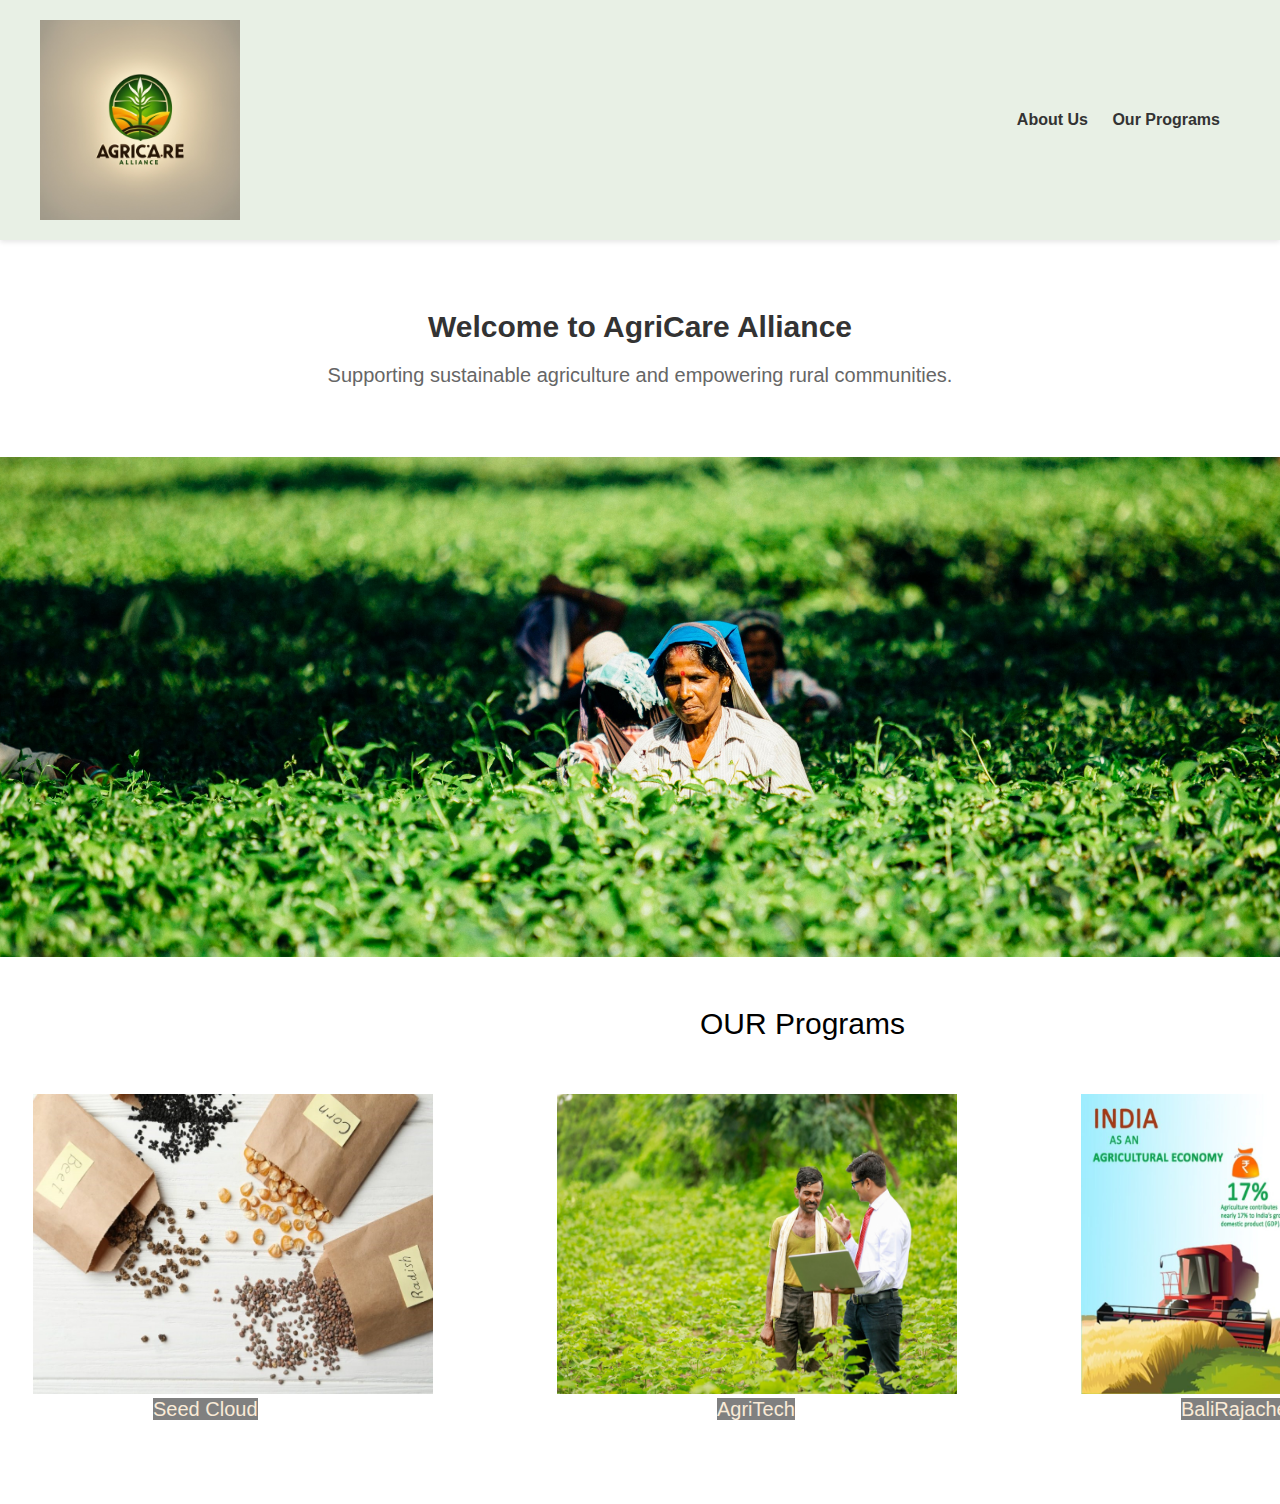
<file: index.html>
<!DOCTYPE html>
<html lang="en">
<head>
  <meta charset="UTF-8">
  <meta name="viewport" content="width=device-width, initial-scale=1.0">
  <title>AgriCare Alliance</title>
  <link rel="stylesheet" href="Agri.css">
</head>
<body>

  <header>
    <div class="container">
      <img src="Agricare.jpg" alt="AgriCare Alliance Logo" class="logo">
      <nav>
        <ul>
          <li class="dropdown">
            <a>About Us</a>
            <ul class="dropdown-content">
              <li><a href="vismis.html">Our Mission</a></li>
              <li><a href="vismis.html">Our Vision</a></li>
            </ul>
          </li>
       
          <li><a href="Program.html">Our Programs</a></li>
        </ul>
      </nav>
    </div>
  </header>

  <main>
    <section class="hero">
      <h1>Welcome to AgriCare Alliance</h1>
      <p>Supporting sustainable agriculture and empowering rural communities.</p>
      
    </section>

   <div class="bgimg1">
    

   </div>

   <div style="margin-top: 50px; ">
    <span style="font-size:30px; margin-left: 700px; ">OUR Programs</span>
   </div>
   <div style="margin-top: 50px;">

        <table>
            <tr>
                <td >
                    <img style="margin-left: 30px;" src="seed.jpg" alt="seed" height="300px" width="400px">
                    <br><span style="color: antiquewhite; background-color: grey; margin-left: 150px; font-size: 20px;">Seed Cloud</span>
                </td>
                <td >
                    <img style="margin-left: 120px;" src="agritech.jpg" alt="agritech" height="300px" width="400px">
                    <br><span style="color: antiquewhite; background-color: grey; margin-left: 280px; font-size: 20px;">AgriTech</span>
                </td>
                <td >
                    <img style="margin-left: 120px;" src="agriculture-economy.jpg" alt="agritech" height="300px" width="400px">
                    <br><span style="color: antiquewhite; background-color: grey; margin-left: 220px; font-size: 20px;">BaliRajache Arthashastra</span>
                </td>
            </tr>
        </table>
   </div>
   <div style="margin-top: 80px;"></div>
  </main>

 </body>
</html>
</file>
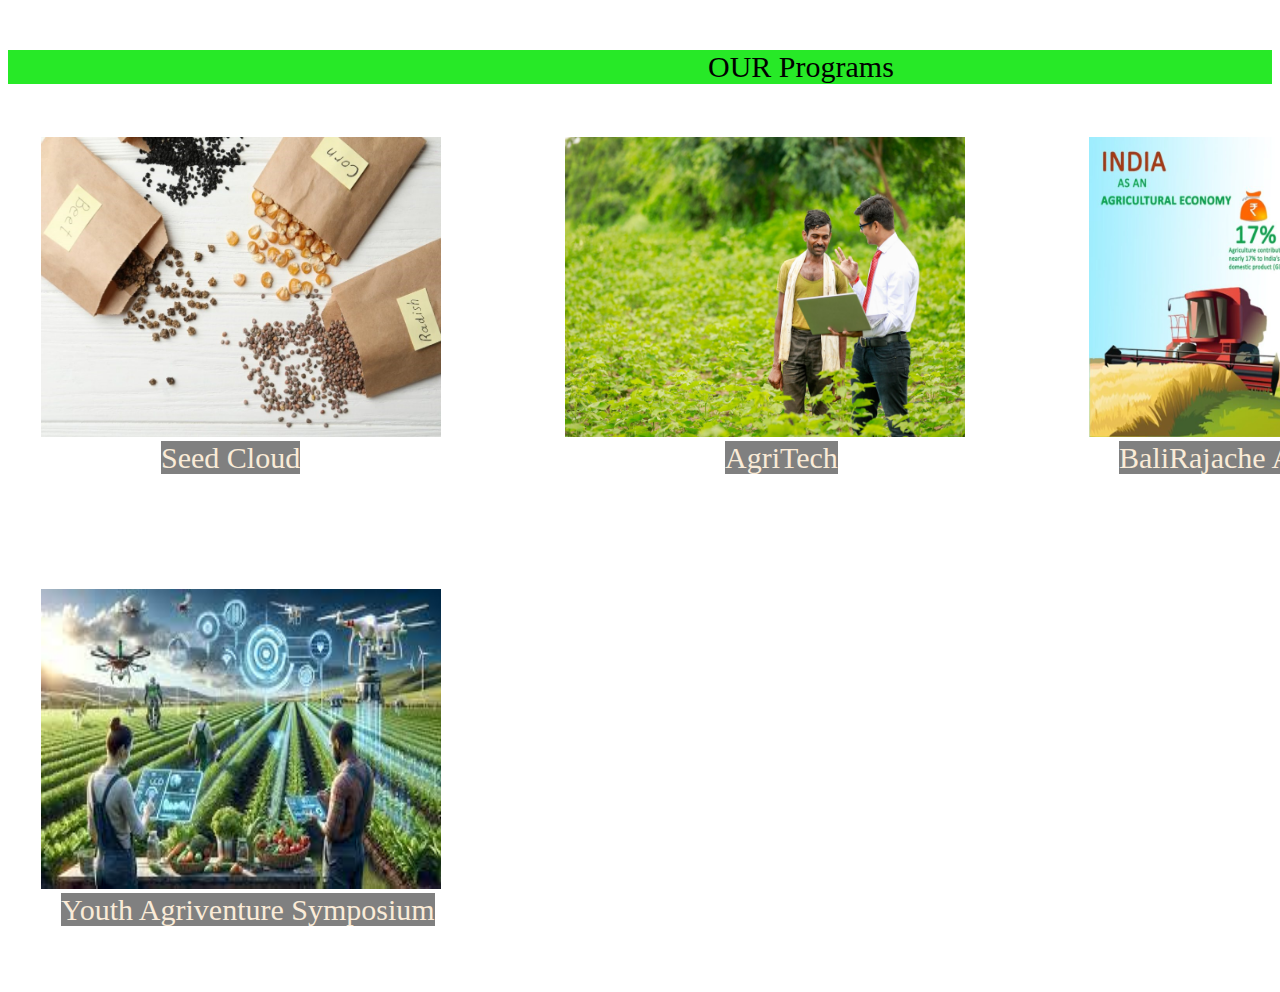
<file: Program.html>
<!DOCTYPE html>
<html lang="en">

<head>
    <meta charset="UTF-8">
    <meta name="viewport" content="width=device-width, initial-scale=1.0">
    <title>AgriCare Alliance</title>

</head>

<body>

    </div>

    <div style="margin-top: 50px; background-color: rgb(39, 233, 39);">
        <span style="font-size:30px; margin-left: 700px; ">OUR Programs</span>
    </div>
    <div style="margin-top: 50px;">

        <table>
            <tr>
                <td>
                    <img style="margin-left: 30px;" src="seed.jpg" alt="seed" height="300px"
                        width="400px">
                    <br><span
                        style="color: antiquewhite; background-color: grey; margin-left: 150px; font-size:30px;">Seed
                        Cloud</span><br>
                    
                </td>
                <td>
                    <img style="margin-left: 120px;" src="agritech.jpg" alt="agritech" height="300px"
                        width="400px">
                    <br><span
                        style="color: antiquewhite; background-color: grey; margin-left: 280px; font-size:30px;">AgriTech</span><br>
                       
                </td>
                <td>
                    <img style="margin-left: 120px;" src="agriculture-economy.jpg" alt="agritech"
                        height="300px" width="400px">
                    <br><span
                        style="color: antiquewhite; background-color: grey; margin-left: 150px; font-size:30px;">BaliRajache
                        Arthashastra</span><br>
                </td>
            </tr>
            
        </table><br><br><br><br><br><br>

        <table>
            <tr>
                <td>
                    
                    <img style="margin-left: 30px;" src="youth.jpg" alt="agritech"
                        height="300px" width="400px">
                    <br><span
                        style="color: antiquewhite; background-color: grey; margin-left: 50px; font-size:30px;">Youth Agriventure Symposium
                        </span><br>
                </td>
            </tr>
        </table><br><br><br>
    </div>
</body>

</html>
</file>
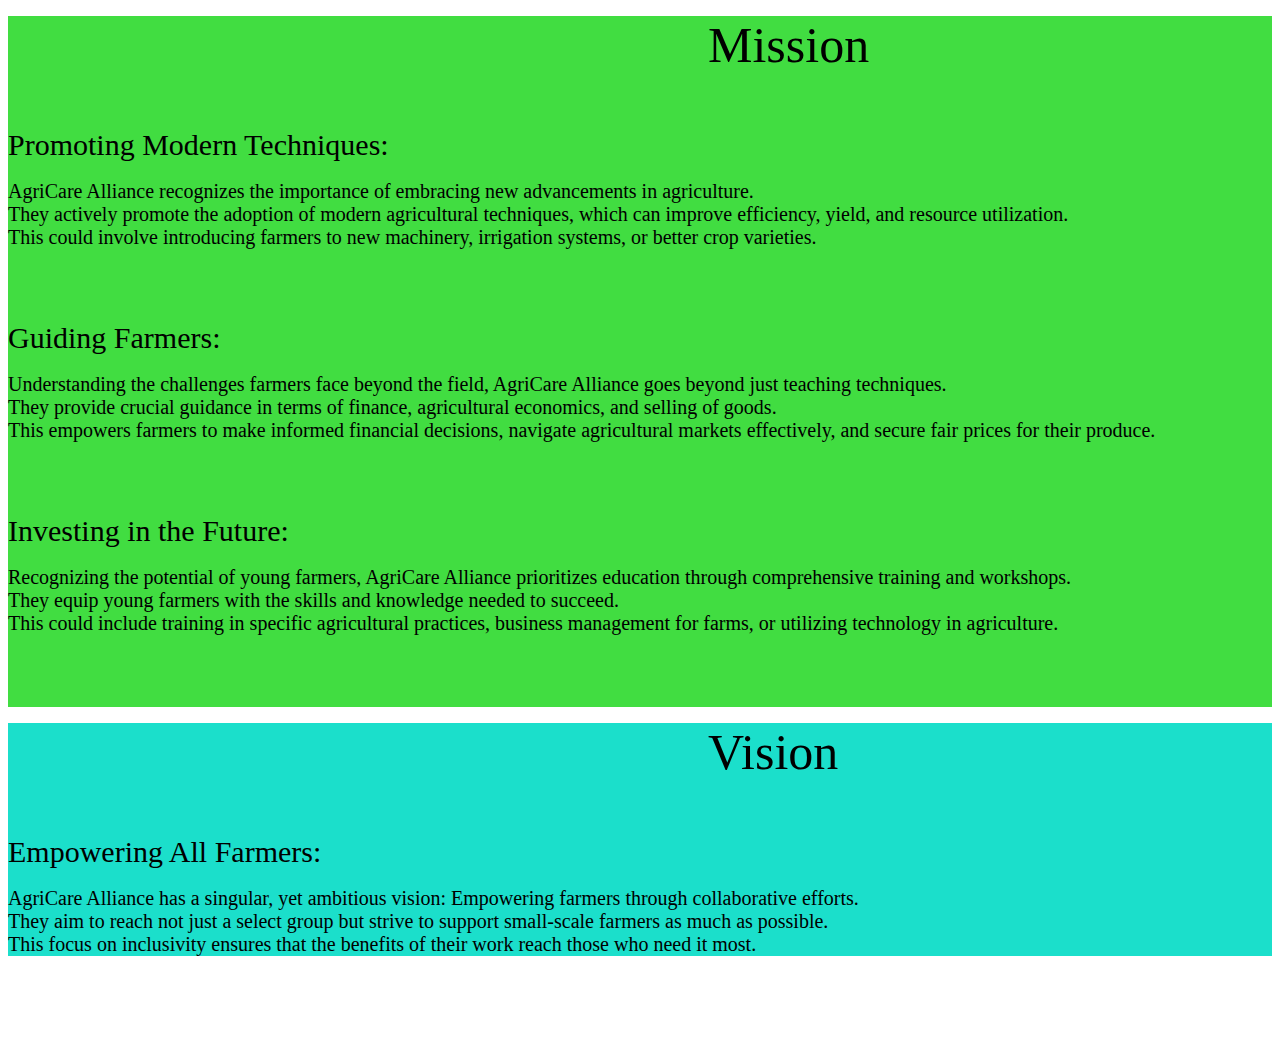
<file: vismis.html>
<!DOCTYPE html>
<html lang="en">
<head>
  <meta charset="UTF-8">
  <meta name="viewport" content="width=device-width, initial-scale=1.0">
  <title>Vision and Mission</title>
  
</head>
<body>

    <p style="background-color: rgb(65, 221, 65);">
        <span style="font-size: 50px; margin-left: 700px;">Mission</span><br><br><br><br>
        <span style="font-size: 30px;">Promoting Modern Techniques:</span><br><br>
       <span style="font-size: 20px;"> AgriCare Alliance recognizes the importance of embracing new advancements in agriculture.<br>
        They actively promote the adoption of modern agricultural techniques, which can improve efficiency, yield, and resource utilization.<br>
        This could involve introducing farmers to new machinery, irrigation systems, or better crop varieties.<br>
    </span><br><br><br><br>
    
    <span style="font-size: 30px;">Guiding Farmers:</span><br><br>
   <span style="font-size: 20px;">Understanding the challenges farmers face beyond the field, AgriCare Alliance goes beyond just teaching techniques.<br>
     They provide crucial guidance in terms of finance, agricultural economics, and selling of goods. <br>
      This empowers farmers to make informed financial decisions, navigate agricultural markets effectively, and secure fair prices for their produce.<br>

</span><br><br><br><br>

<span style="font-size: 30px;">Investing in the Future:</span><br><br>
<span style="font-size: 20px;">Recognizing the potential of young farmers, AgriCare Alliance prioritizes education through comprehensive training and workshops.<br>
     They equip young farmers with the skills and knowledge needed to succeed. <br>
     This could include training in specific agricultural practices, business management for farms, or utilizing technology in agriculture.<br>

</span><br><br><br><br>
    </p>
    

    <p style="background-color: rgb(27, 223, 203);">
        <span style="font-size: 50px; margin-left: 700px;" >Vision</span><br><br><br><br>
        <span style="font-size: 30px;">Empowering All Farmers:</span><br><br>
        <span style="font-size: 20px;">
            AgriCare Alliance has a singular, yet ambitious vision: Empowering farmers through collaborative efforts.<br>
             They aim to reach not just a select group but strive to support small-scale farmers as much as possible. <br>
             This focus on inclusivity ensures that the benefits of their work reach those who need it most.<br>
        </span>
    </p><br><br><br><br>


</body>
</html>
</file>
<file: Agri.css>
body {
    font-family: Arial, sans-serif;
    margin: 0;
    padding: 0;
     /* Light green background */
  }
  
  .container {
    display: flex;
    justify-content: space-between;
    align-items: center;
    padding: 20px;
    max-width: 1200px;
    margin: 0 auto;
  }
  
  .logo {
    width: 200px;
  }
  
  header {
    background-color: #e8f0e5; /* Lighter green for header */
    box-shadow: 0 2px 5px rgba(0, 0, 0, 0.1);
  } 
  
  nav {
    display: flex;
  }
  
  nav ul {
    list-style: none;
    margin: 0;
    padding: 0;
  }
  
  nav li {
    display: inline-block;
    margin-right: 20px;
  }
  
  nav a {
    text-decoration: none;
    color: #333;
    font-weight: bold;
  }
  
  nav a:hover {
    color: red; /* Darker green for hover */
  }
  
  .dropdown {
    position: relative;
  }
  
  .dropdown-content {
    display: none;
    position: absolute;
    background-color: #42b717;
    min-width: 150px;
    box-shadow: 5px 5px 6px rgba(235, 216, 6, 0.1);
  }
  
  .dropdown-content a {
    color: black;
    padding: 10px 16px;
    text-decoration: none;
    display: block;
  
  }
  
  .dropdown:hover .dropdown-content {
    display: block;
    border: 4px solid cyan;
  }
  
  .hero {
    text-align: center;
    padding: 50px 0;
  }
  
  .hero h1 {
    font-size: 30px;
    color: #333;
    margin-bottom: 20px;
  }
  
  .hero p {
    font-size: 20px;
    color: #666;
  }
  
 .bgimg1
 {
    background-image: url(field1.jpg);
    background-repeat: no-repeat;
    height: 500px;
    background-size: cover;

    background-position: center;
   
    
 }
</file>
